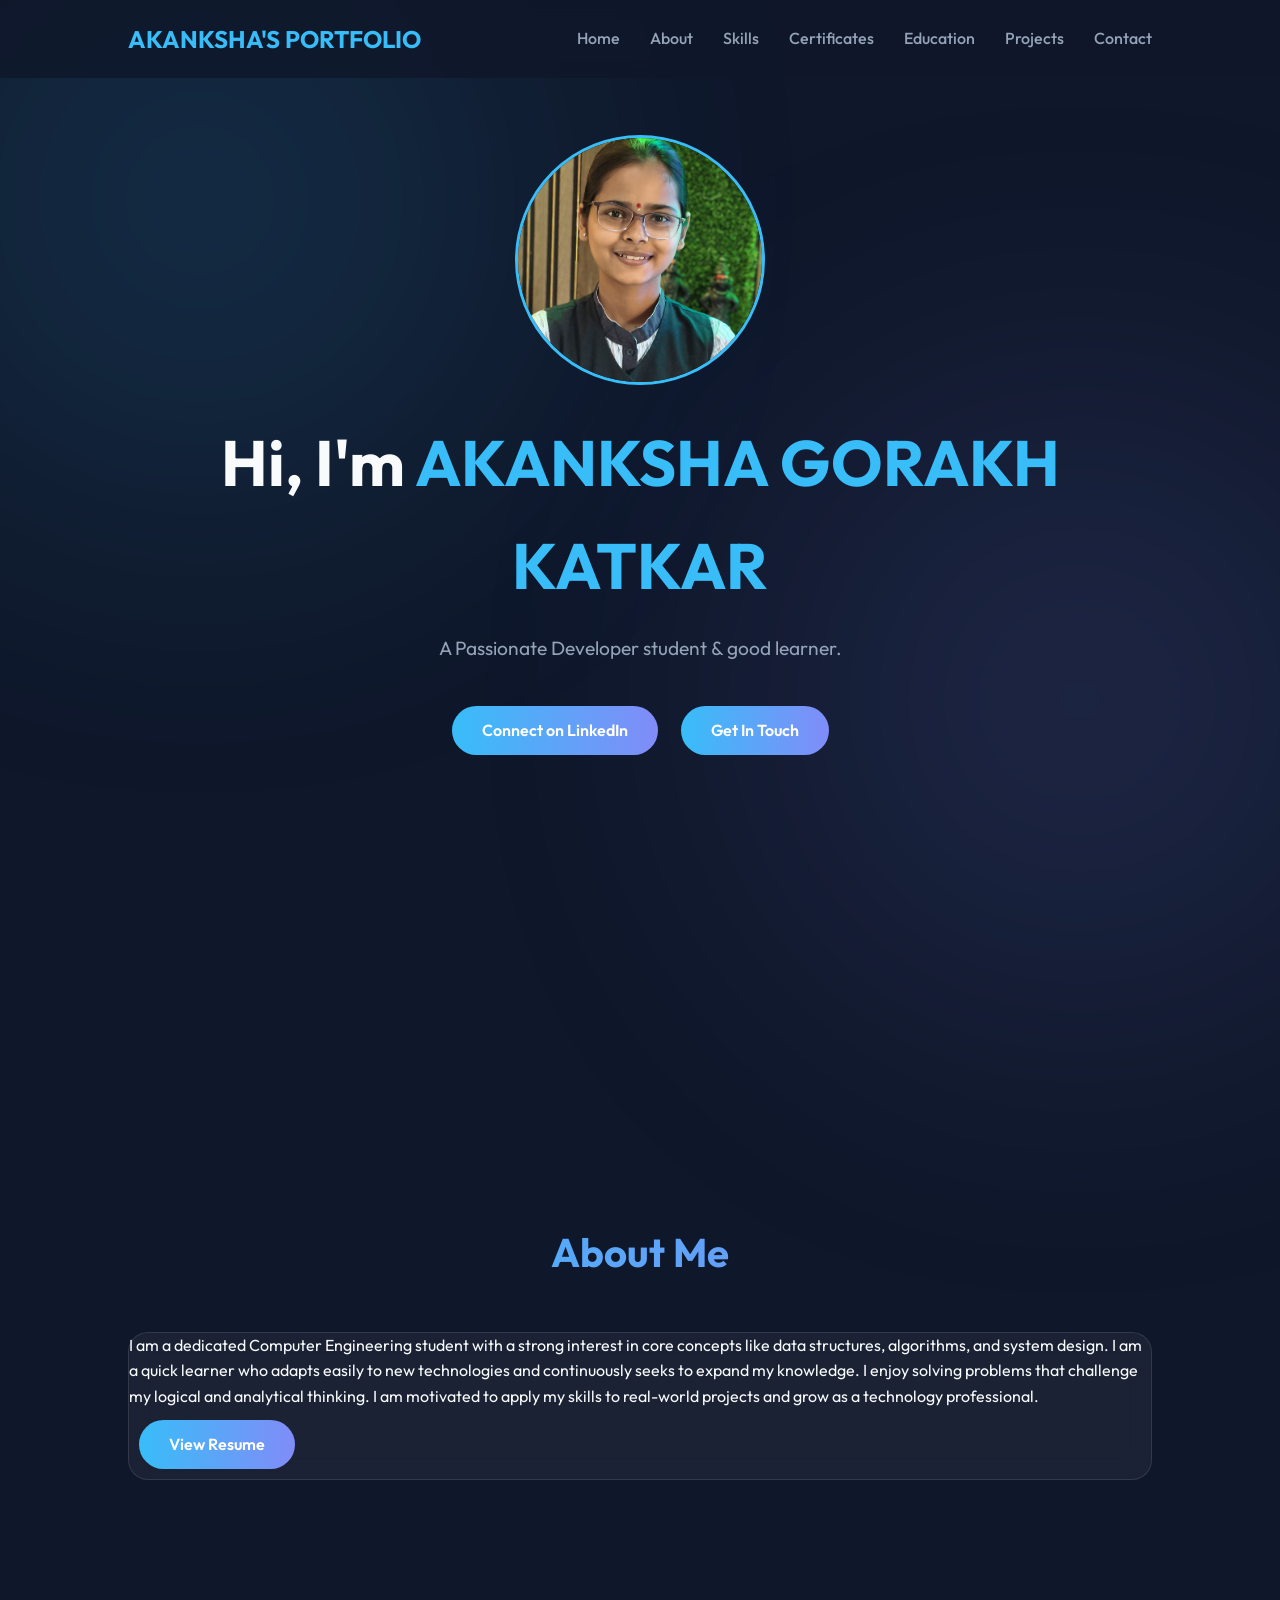
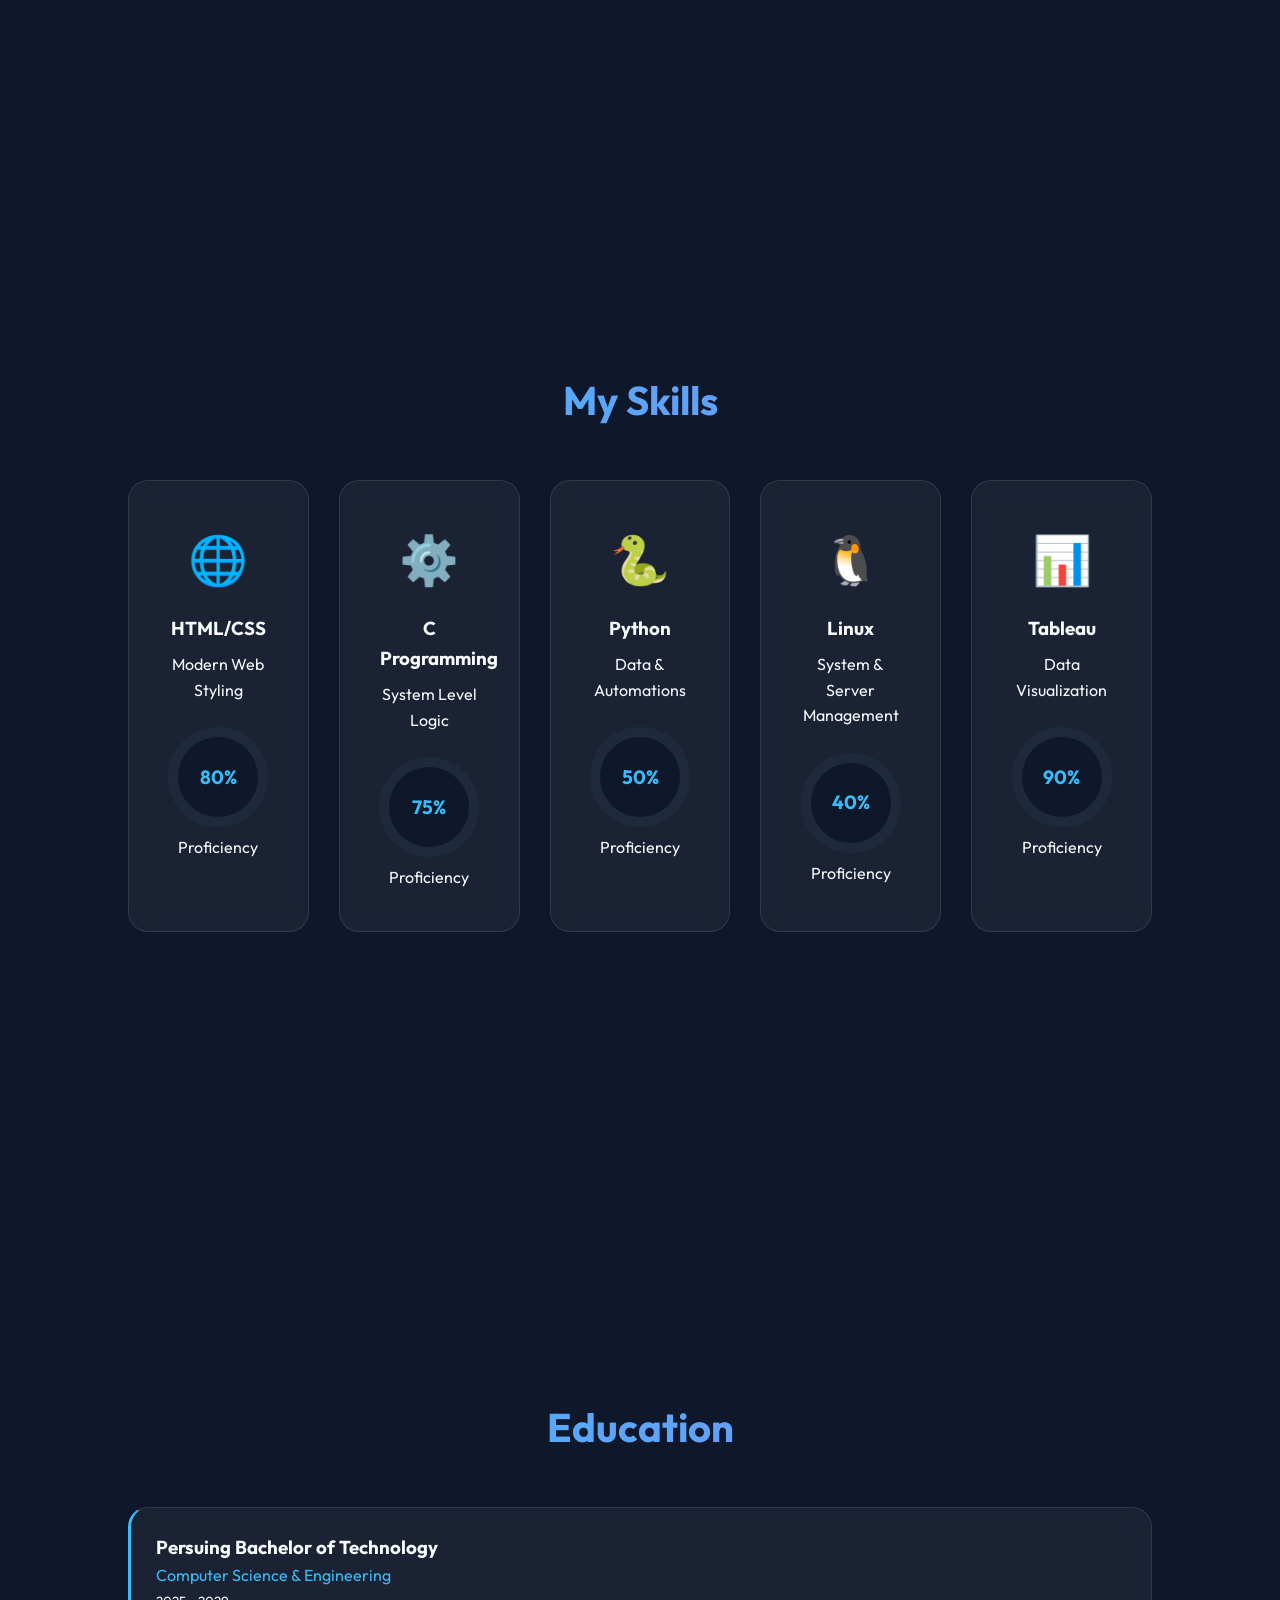
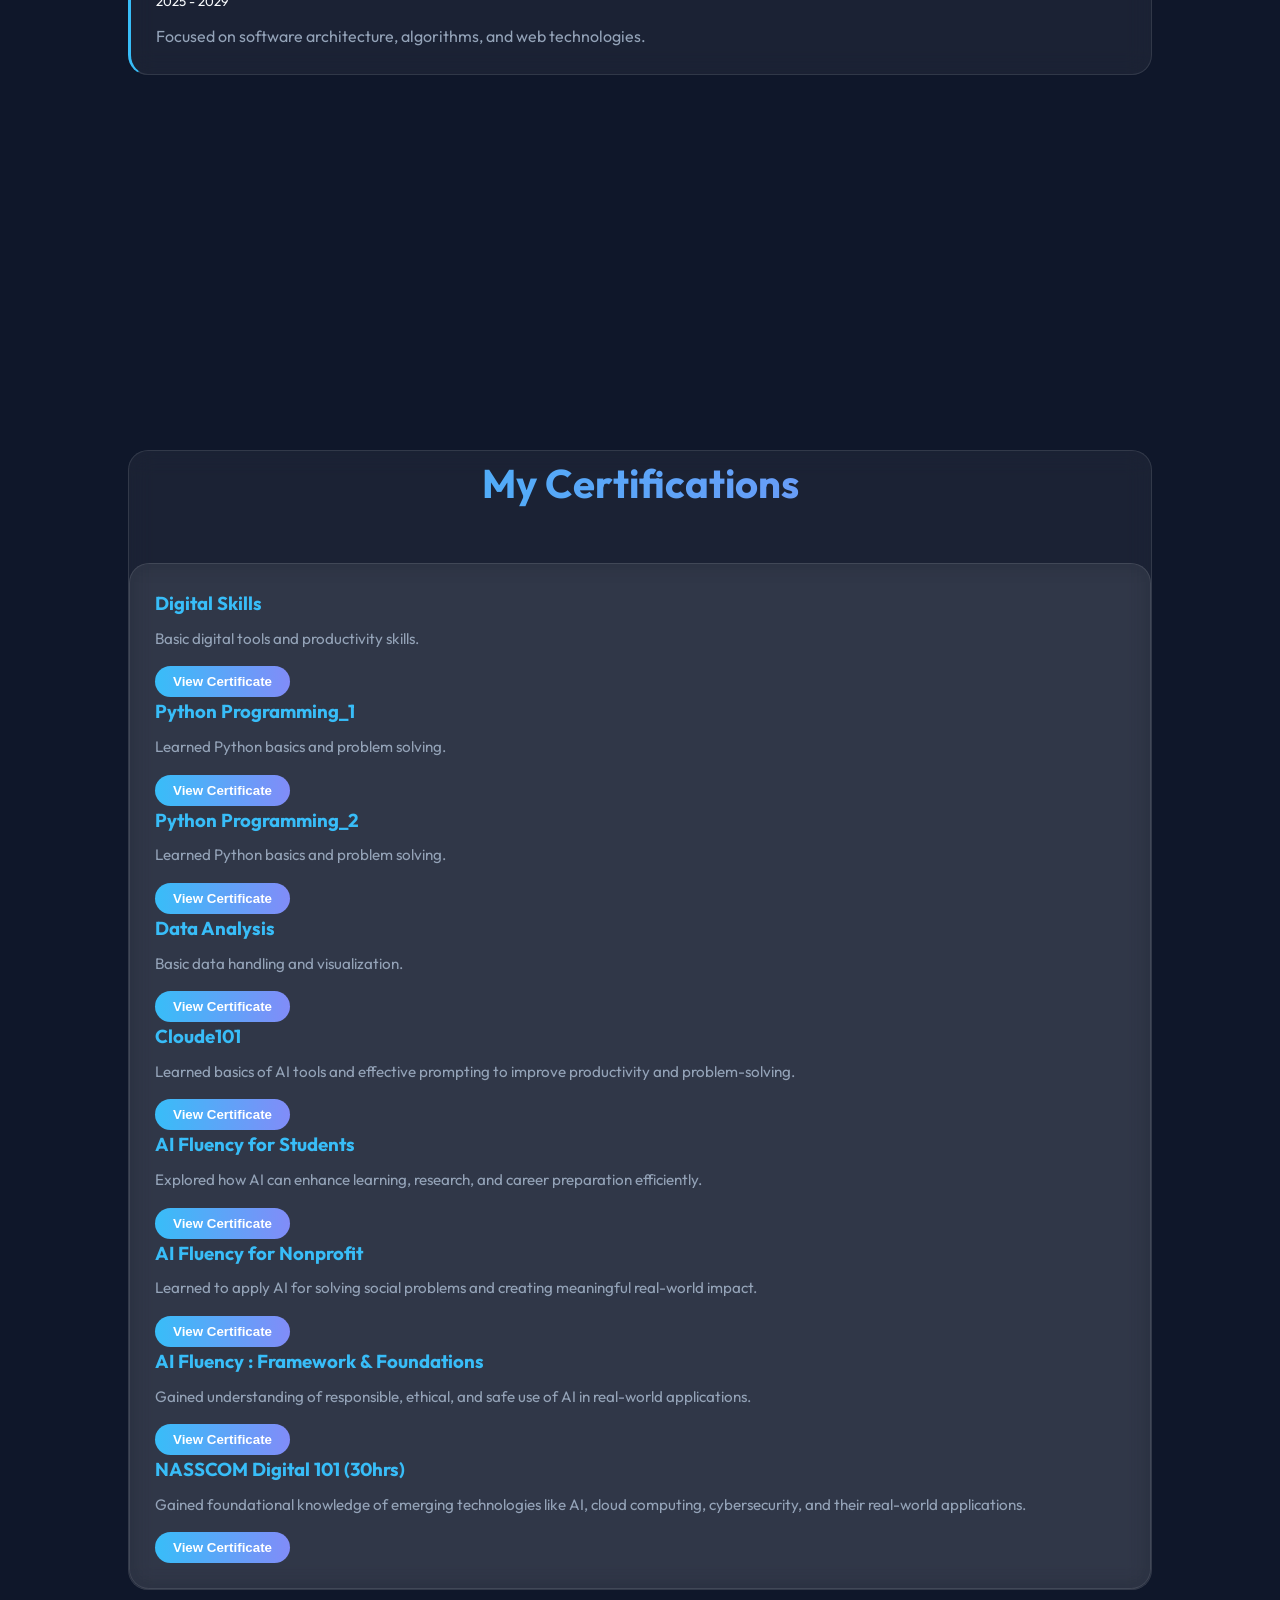
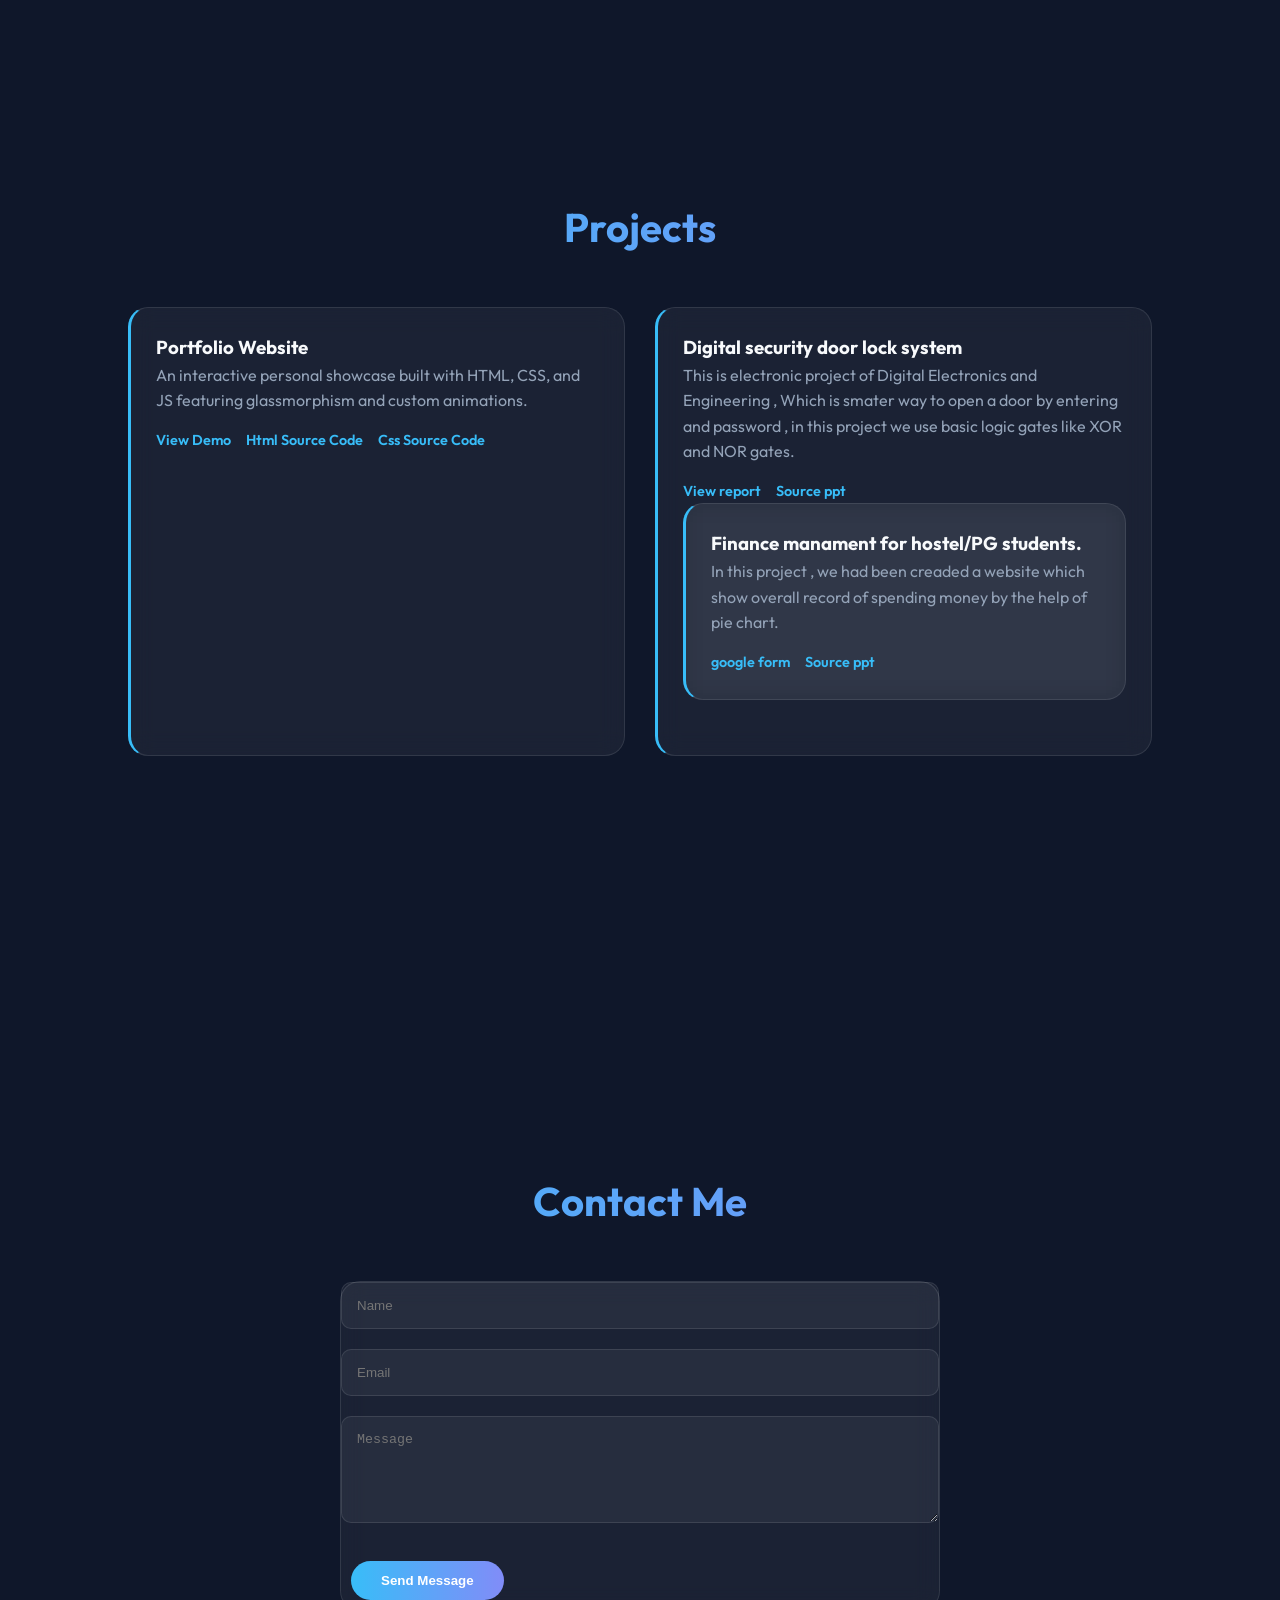
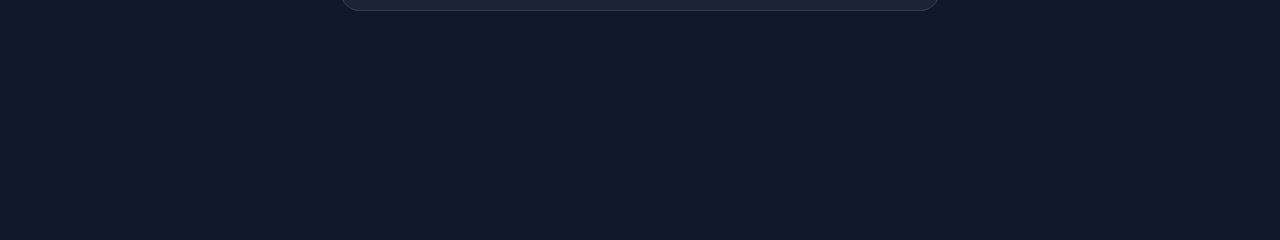
<file: index.html>
<!---Html file(html code.html)-->
<!DOCTYPE html>
<html lang="en">

<head>
    <meta charset="UTF-8">
    <meta name="viewport" content="width=device-width, initial-scale=1.0">
    <title>Akanksha Katkar | Portfolio</title>
    <link rel="stylesheet" href="style.css">
</head>

<body>
    <!---NAVBAR-->
    <nav>
        <div class="logo">AKANKSHA'S PORTFOLIO</div>
        <ul class="nav-links">
            <li><a href="#home">Home</a></li>
            <li><a href="#about">About</a></li>
            <li><a href="#skills">Skills</a></li>
            <li><a herf="#certificates">Certificates</a></li>
            <li><a href="#education">Education</a></li>
            <li><a href="#projects">Projects</a></li>
            <li><a href="#contact">Contact</a></li>
        </ul>
    </nav>
    <!--HOME SECTION-->
    <section id="home" class="hero">
        <div class="hero-content">
            <img src="my profile photo.jpeg" alt="My Profile Image" class="profile-img">
            <h1>Hi, I'm <span>AKANKSHA GORAKH KATKAR</span></h1>
            <p>A Passionate Developer student & good learner.</p>
            <div class="hero-buttons">
                <a href="https://linkedin.com" target="_blank" class="btn">Connect on LinkedIn</a>
                <a href="#contact" class="btn">Get In Touch</a>
           </div>
            
        </div>
    </section>
    <!--ABOUT-->
    <section id="about" class="reveal">
        <h2>About Me</h2>
        <div class="glass list-item">
            <p>I am a dedicated Computer Engineering student with a strong interest in core concepts like data structures, algorithms, and system design. I am a quick learner who adapts easily to new technologies and continuously seeks to expand my knowledge. I enjoy solving problems that challenge my logical and analytical thinking. I am motivated to apply my skills to real-world projects and grow as a technology professional.</p>
                <div class="hero-buttons">
                    <a href="my resume.pdf" download class="btn">View Resume</a>
                </div>

  </div>

        </div>
    </section>
    <!---SKILLS-->
    <section id="skills" class="reveal">
        <h2>My Skills</h2>
        <div class="skills-grid">
        <!-- HTML/CSS -->
        <div class="skill-card glass" style="--target-p: 80">
            <div class="skill-icon">🌐</div>
            <h3>HTML/CSS</h3>
            <p>Modern Web Styling</p>
            <div class="skill-percent">
                <div class="circular-progress">
                    <span class="percent-value">80%</span>
                </div>
                <span>Proficiency</span>
            </div>
        </div>

        <!-- C -->
        <div class="skill-card glass" style="--target-p: 75">
            <div class="skill-icon">⚙️</div>
            <h3>C Programming</h3>
            <p>System Level Logic</p>
            <div class="skill-percent">
                <div class="circular-progress">
                    <span class="percent-value">75%</span>
                </div>
                <span>Proficiency</span>
            </div>
        </div>

        <!-- Python -->
        <div class="skill-card glass" style="--target-p: 50">
            <div class="skill-icon">🐍</div>
            <h3>Python</h3>
            <p>Data & Automations</p>
            <div class="skill-percent">
                <div class="circular-progress">
                    <span class="percent-value">50%</span>
                </div>
                <span>Proficiency</span>
            </div>
        </div>

        <!-- Linux -->
        <div class="skill-card glass" style="--target-p: 40">
            <div class="skill-icon">🐧</div>
            <h3>Linux</h3>
            <p>System & Server Management</p>
            <div class="skill-percent">
                <div class="circular-progress">
                    <span class="percent-value">40%</span>
                </div>
                <span>Proficiency</span>
            </div>
        </div>

        <!-- Tableau -->
        <div class="skill-card glass" style="--target-p: 90">
            <div class="skill-icon">📊</div>
            <h3>Tableau</h3>
            <p>Data Visualization</p>
            <div class="skill-percent">
                <div class="circular-progress">
                    <span class="percent-value">90%</span>
                </div>
                <span>Proficiency</span>
            </div>
        </div>

    </div>
</section>  
            
    <!--EDUCATION-->
    <section id="education" class="reveal">
        <h2>Education</h2>
        <div class="education-item glass">
            <h3>Persuing Bachelor of Technology</h3>
            <p style="color: var(--primary)">Computer Science & Engineering</p>
            <p><small>2025 - 2029</small></p>
            <p style="margin-top: 10px; color: var(--text-dim)">Focused on software architecture, algorithms, and web
                technologies.</p>
        </div>
    </section>
    <!-- CERTIFICATES -->
    <section class="certificates">
        <div class="Certificate-item glass">
        <h2>My Certifications</h2>
        <div class="certificates-grid">
            <div class="certificate-card">

            <!-- Certificate 1 -->
            <div>
                 <h3>Digital Skills</h3>
                <p>Basic digital tools and productivity skills.</p>
                <button onclick="openCert('Nasscomm certificate.png ')">View Certificate</button>
            </div>

            <!-- Certificate 2 -->
    <div>
        <h3>Python Programming_1</h3>
         <p>Learned Python basics and problem solving.</p>
        <button onclick="openCert('python cisco1.png')">View Certificate</button>
    </div>
    <!--Certificate 3-->
    <div>
        <h3>Python Programming_2</h3>
         <p>Learned Python basics and problem solving.</p>
        <button onclick="openCert('python cisco2.png')">View Certificate</button>
    </div>

  <!-- Certificate 4 -->
  <div>
    <h3>Data Analysis</h3>
    <p>Basic data handling and visualization.</p>
    <button onclick="openCert('Infosys certificate.png')">View Certificate</button>
  </div>

  <!-- Certificate 5 -->
  <div>
    <h3>Cloude101</h3>
    <p>Learned basics of AI tools and effective prompting to improve productivity and problem-solving.</p>
    <button onclick="openCert('Cloude1.png')">View Certificate</button>
  </div>

  <!-- Certificate 6 -->
  <div>
    <h3>AI Fluency for Students</h3>
    <p>Explored how AI can enhance learning, research, and career preparation efficiently.</p>
    <button onclick="openCert('cloud2.png')">View Certificate</button>
  </div>

  <!-- Certificate 7 -->
  <div>
    <h3>AI Fluency for Nonprofit</h3>
    <p>Learned to apply AI for solving social problems and creating meaningful real-world impact.</p>
    <button onclick="openCert('Cloud3.png')">View Certificate</button>
  </div>

  <!-- Certificate 8 -->
  <div>
    <h3>AI Fluency : Framework & Foundations</h3>
    <p>Gained understanding of responsible, ethical, and safe use of AI in real-world applications.</p>
    <button onclick="openCert('Cloud4.png')">View Certificate</button>
  </div>

  <!-- Certificate 9 -->
  <div>
    <h3>NASSCOM Digital 101 (30hrs)</h3>
    <p>Gained foundational knowledge of emerging technologies like AI, cloud computing, cybersecurity, and their real-world applications.</p>
    <button onclick="openCert('Nasscomm certificate.png')">View Certificate</button>
  </div>
  </div>
  </div>
  </div>
</section>

<!-- JavaScript -->
<script>
  function openCert(file) {
    window.open(file, '_blank');
  }
</script>

    </div>
</section>
    <!--PROJECTS-->
    <section id="projects" class="reveal">
        <h2>Projects</h2>
        <div class="project-grid">
            <div class="glass project-card">
                <h3>Portfolio Website</h3>
                <p style="color: var(--text-dim)">An interactive personal showcase built with HTML, CSS, and JS
                    featuring glassmorphism and custom animations.</p>
                <div class="project-links">
                    <a href="#">View Demo</a>
                    <a href="index.html">Html Source Code</a>
                    <a href="style.css">Css Source Code</a>
                </div>
            </div>
            <div class="glass project-card">
                <h3>Digital security door lock system </h3>
                <p style="color: var(--text-dim)">This is electronic project of Digital Electronics and Engineering , 
                    Which is smater way to open a door by entering and password ,
                     in this project we use basic logic gates like XOR and NOR gates.</p>
                <div class="project-links">
                    <a href="dee project report final.pdf">View report</a>
                    <a href="dee ppt.pptx">Source ppt</a>
                </div>
                <div class="glass project-card">
                    <h3>Finance manament for hostel/PG students. </h3>
                    <p style="color: var(--text-dim)">In this project , we had been creaded a website which show overall record
                         of spending money by the help of pie chart.</p>
                <div class="project-links">
                    <a href="https://docs.google.com/forms/d/e/1FAIpQLSdOPtZz7IuiVYUVAA48-cYiC3WCjyylxF3tJb9tNg5RmcTD_Q/viewform?usp=header">google form</a>
                    <a href="https://www.canva.com/design/DAHAwRVrwFM/QPSgqw_naO1ppRJrOblZ1w/edit?utm_content=DAHAwRVrwFM&utm_campaign=designshare&utm_medium=link2&utm_source=sharebutton">Source ppt</a>
                </div>
            </div>
        </div>
    </section>
    <!--CONTACT-->
    <section id="contact" class="reveal">
        <h2>Contact Me</h2>
       <form action="https://formspree.io/f/mrerkbnk" method="POST" class="contact-form glass list-item">
        
            <input type="text" name="visitor_name" placeholder="Name" required>
        
            <input type="email" name="_replyto" placeholder="Email" required>
        
            <textarea name="message" placeholder="Message" rows="5" required></textarea>

            <input type="hidden" name="_subject" value="New Portfolio Message!">

            <button type="submit" class="btn">Send Message</button>
        </form>
    </section>

    <script>
        // Scroll Reveal Logic
        const observer = new IntersectionObserver((entries) => {
            entries.forEach(entry => {
                if (entry.isIntersecting) {
                    entry.target.classList.add('active');
                }
            });
        }, { threshold: 0.1 });

        document.querySelectorAll('.reveal').forEach(el => observer.observe(el));
    </script>
</body>

</html>
</file>
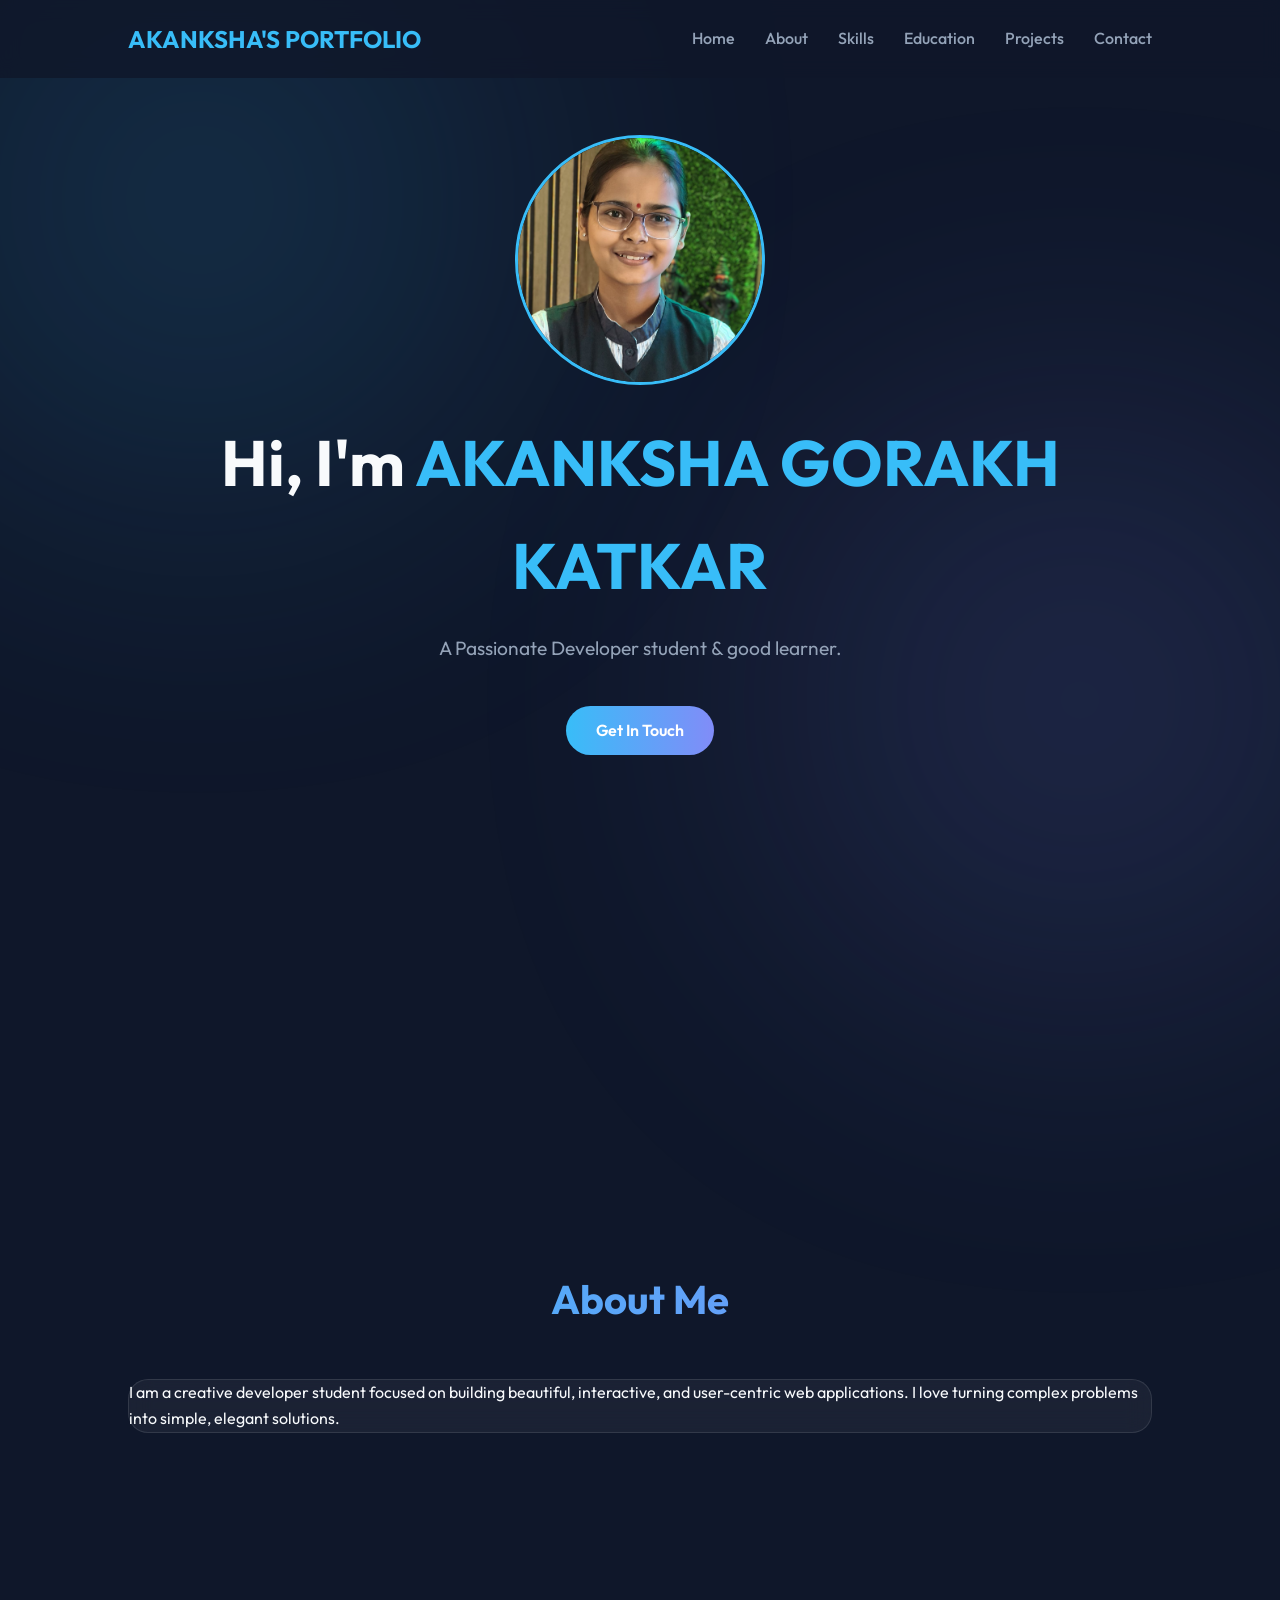
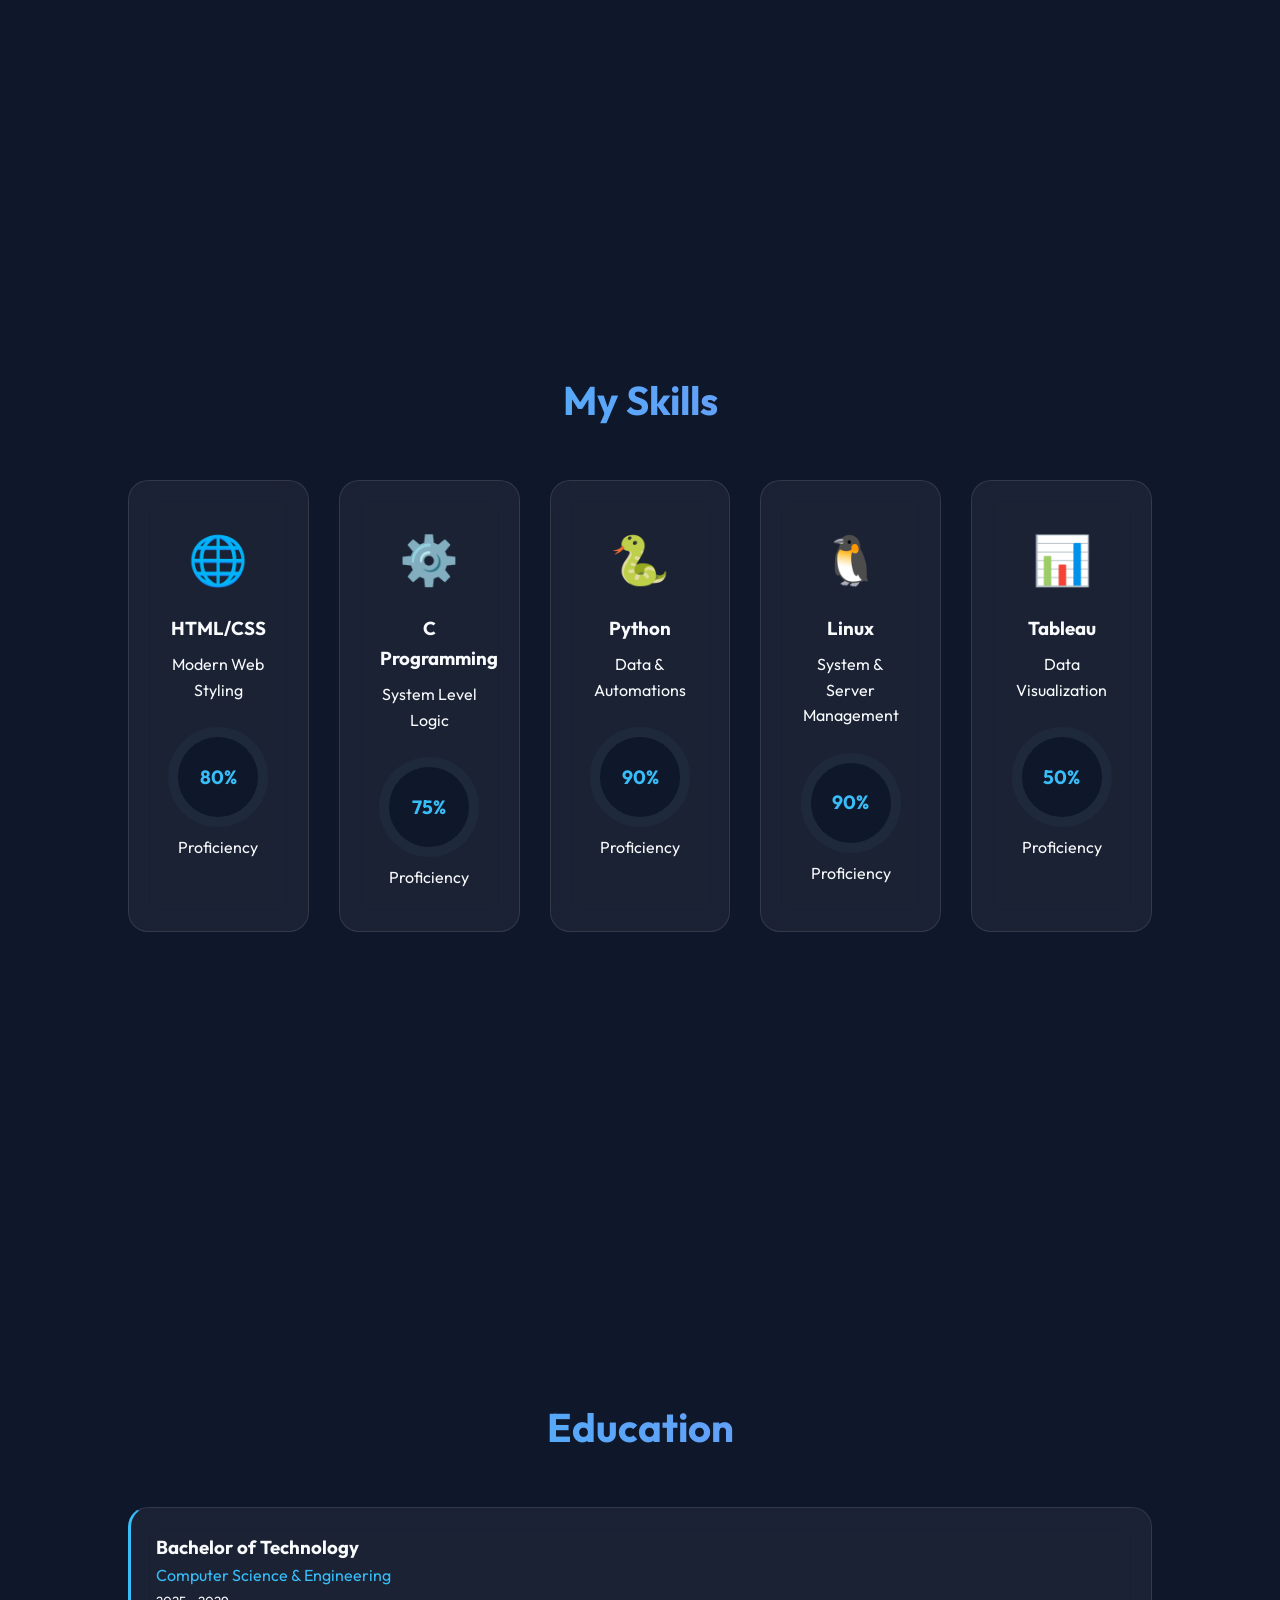
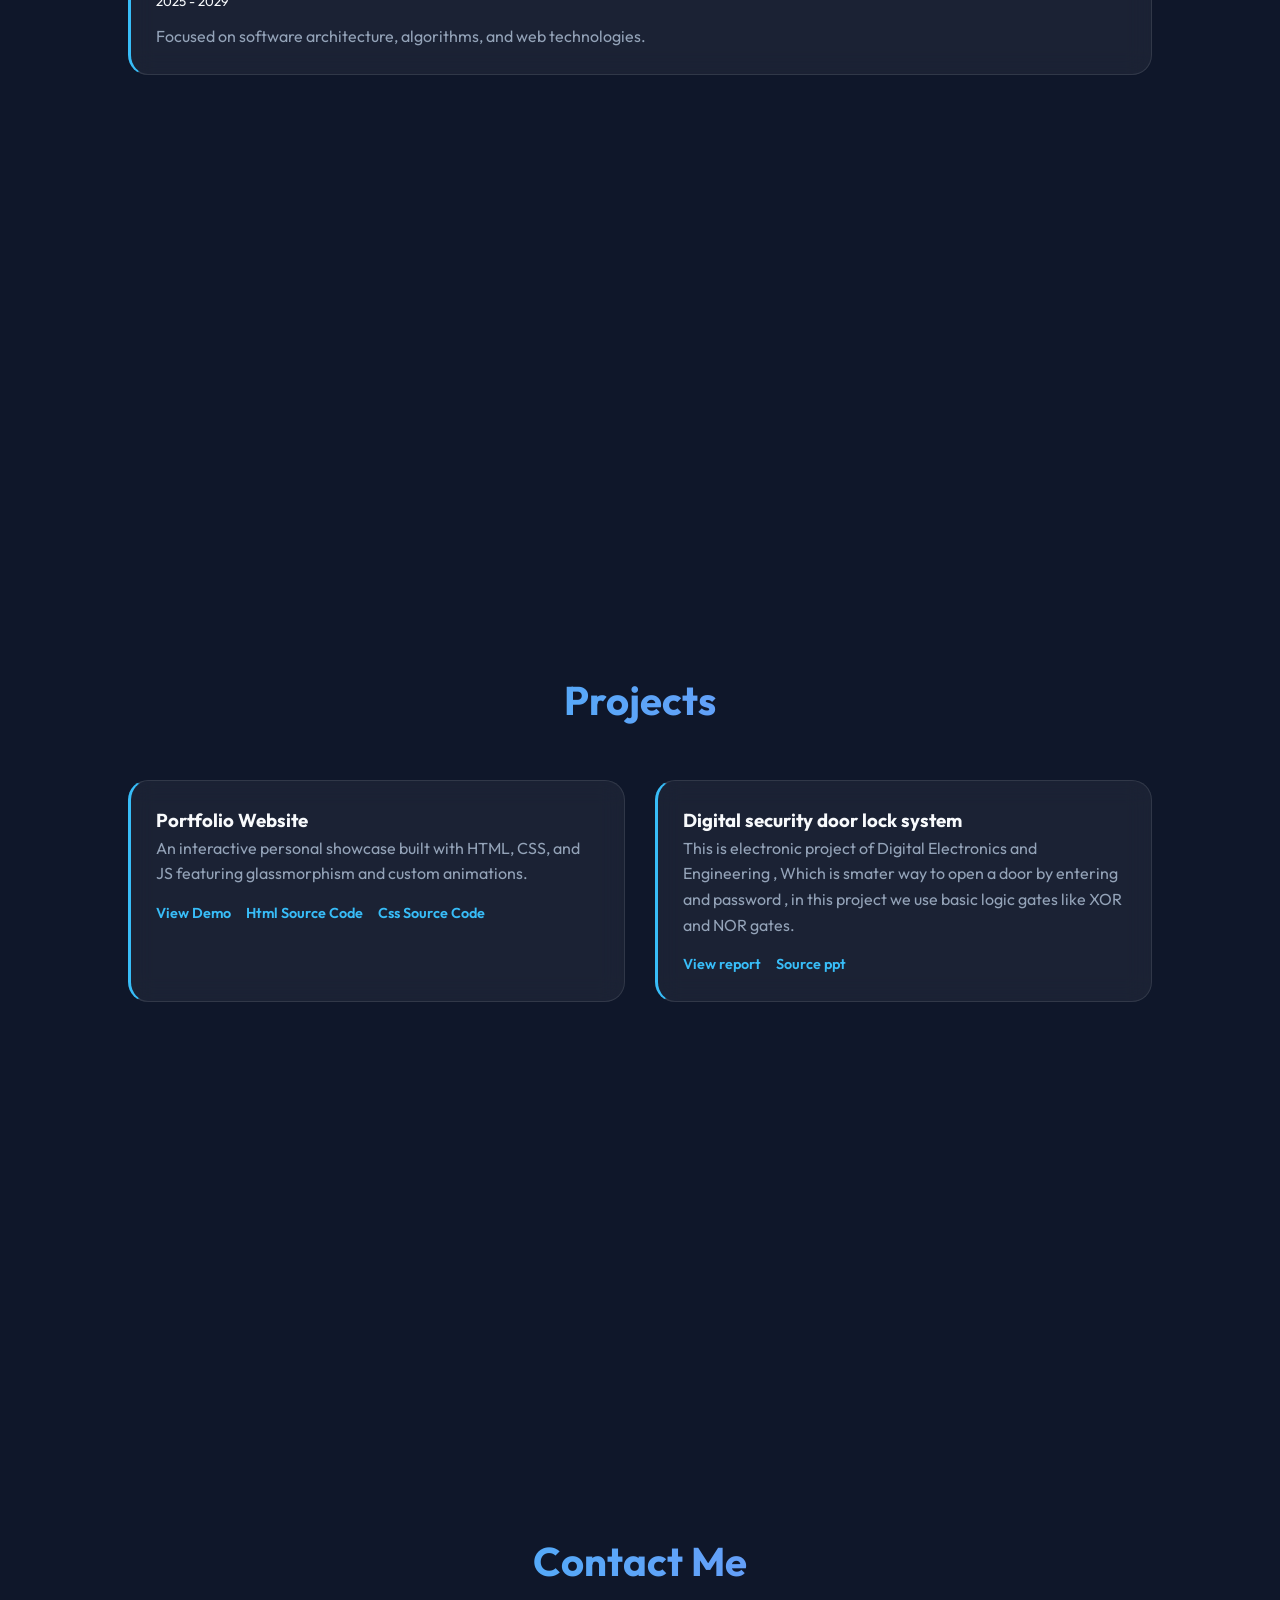
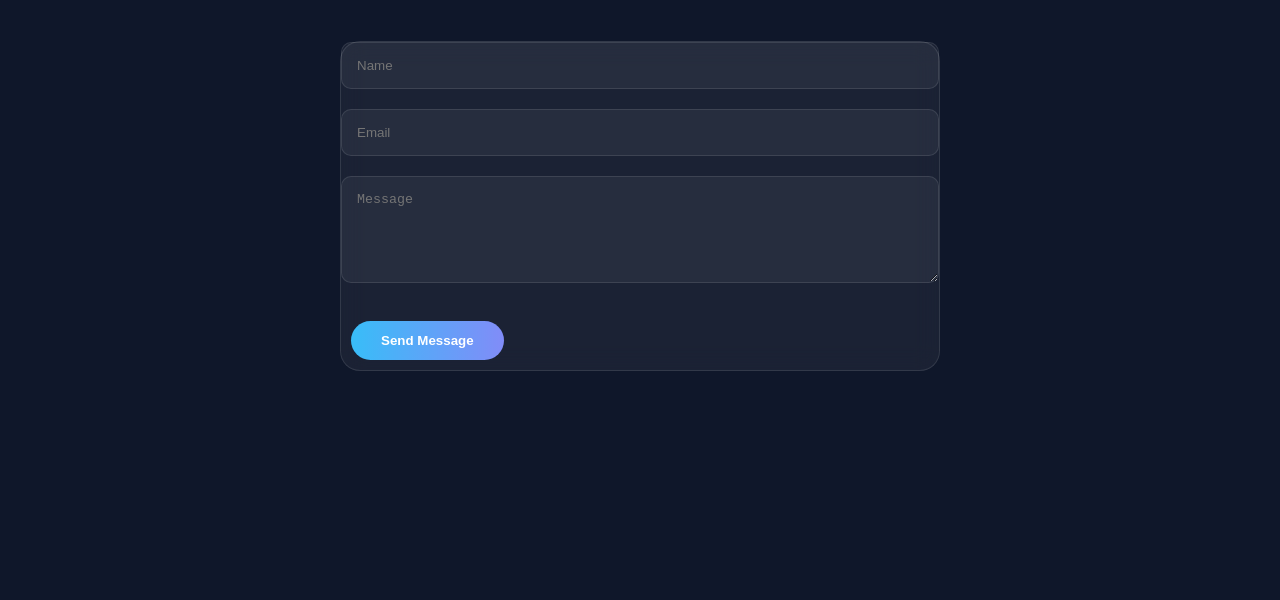
<file: html code.html>
<!DOCTYPE html>
<html lang="en">

<head>
    <meta charset="UTF-8">
    <meta name="viewport" content="width=device-width, initial-scale=1.0">
    <title>Portfolio | Creative Developer</title>
    <link rel="stylesheet" href="style.css">
</head>

<body>

    <nav>
        <div class="logo">AKANKSHA'S PORTFOLIO</div>
        <ul class="nav-links">
            <li><a href="#home">Home</a></li>
            <li><a href="#about">About</a></li>
            <li><a href="#skills">Skills</a></li>
            <li><a href="#education">Education</a></li>
            <li><a href="#projects">Projects</a></li>
            <li><a href="#contact">Contact</a></li>
        </ul>
    </nav>

    <section id="home" class="hero">
        <div class="hero-content">
            <img src="my profile photo.jpeg" alt="My Profile Image" class="profile-img">
            <h1>Hi, I'm <span>AKANKSHA GORAKH KATKAR</span></h1>
            <p>A Passionate Developer student & good learner.</p>
            <a href="#contact" class="btn">Get In Touch</a>
        </div>
    </section>

    <section id="about" class="reveal">
        <h2>About Me</h2>
        <div class="glass list-item">
            <p>I am a creative developer student focused on building beautiful, interactive, and user-centric web applications.
                I love turning complex problems into simple, elegant solutions.</p>
        </div>
    </section>

    <section id="skills" class="reveal">
        <h2>My Skills</h2>
        <div class="skills-grid">
        <!-- HTML/CSS -->
        <div class="skill-card glass" style="--target-p: 80">
            <div class="skill-icon">🌐</div>
            <h3>HTML/CSS</h3>
            <p>Modern Web Styling</p>
            <div class="skill-percent">
                <div class="circular-progress">
                    <span class="percent-value">80%</span>
                </div>
                <span>Proficiency</span>
            </div>
        </div>

        <!-- C -->
        <div class="skill-card glass" style="--target-p: 75">
            <div class="skill-icon">⚙️</div>
            <h3>C Programming</h3>
            <p>System Level Logic</p>
            <div class="skill-percent">
                <div class="circular-progress">
                    <span class="percent-value">75%</span>
                </div>
                <span>Proficiency</span>
            </div>
        </div>

        <!-- Python -->
        <div class="skill-card glass" style="--target-p: 90">
            <div class="skill-icon">🐍</div>
            <h3>Python</h3>
            <p>Data & Automations</p>
            <div class="skill-percent">
                <div class="circular-progress">
                    <span class="percent-value">90%</span>
                </div>
                <span>Proficiency</span>
            </div>
        </div>

        <!-- Linux -->
        <div class="skill-card glass" style="--target-p: 90">
            <div class="skill-icon">🐧</div>
            <h3>Linux</h3>
            <p>System & Server Management</p>
            <div class="skill-percent">
                <div class="circular-progress">
                    <span class="percent-value">90%</span>
                </div>
                <span>Proficiency</span>
            </div>
        </div>

        <!-- Tableau -->
        <div class="skill-card glass" style="--target-p: 50">
            <div class="skill-icon">📊</div>
            <h3>Tableau</h3>
            <p>Data Visualization</p>
            <div class="skill-percent">
                <div class="circular-progress">
                    <span class="percent-value">50%</span>
                </div>
                <span>Proficiency</span>
            </div>
        </div>

    </div>
</section>  
            

    <section id="education" class="reveal">
        <h2>Education</h2>
        <div class="education-item glass">
            <h3>Bachelor of Technology</h3>
            <p style="color: var(--primary)">Computer Science & Engineering</p>
            <p><small>2025 - 2029</small></p>
            <p style="margin-top: 10px; color: var(--text-dim)">Focused on software architecture, algorithms, and web
                technologies.</p>
        </div>
    </section>

    <section id="projects" class="reveal">
        <h2>Projects</h2>
        <div class="project-grid">
            <div class="glass project-card">
                <h3>Portfolio Website</h3>
                <p style="color: var(--text-dim)">An interactive personal showcase built with HTML, CSS, and JS
                    featuring glassmorphism and custom animations.</p>
                <div class="project-links">
                    <a href="#">View Demo</a>
                    <a href="index.html">Html Source Code</a>
                    <a href="style.css">Css Source Code</a>
                </div>
            </div>
            <div class="glass project-card">
                <h3>Digital security door lock system </h3>
                <p style="color: var(--text-dim)">This is electronic project of Digital Electronics and Engineering , 
                    Which is smater way to open a door by entering and password ,
                     in this project we use basic logic gates like XOR and NOR gates.</p>
                <div class="project-links">
                    <a href="dee project report final.pdf">View report</a>
                    <a href="dee ppt.pptx">Source ppt</a>
                </div>
            </div>
        </div>
    </section>

    <section id="contact" class="reveal">
        <h2>Contact Me</h2>
        <div class="contact-form glass list-item">
            <input type="text" placeholder="Name">
            <input type="email" placeholder="Email">
            <textarea placeholder="Message" rows="5"></textarea>
            <button class="btn">Send Message</button>
        </div>
    </section>

    <script>
        // Scroll Reveal Logic
        const observer = new IntersectionObserver((entries) => {
            entries.forEach(entry => {
                if (entry.isIntersecting) {
                    entry.target.classList.add('active');
                }
            });
        }, { threshold: 0.1 });

        document.querySelectorAll('.reveal').forEach(el => observer.observe(el));
    </script>
</body>

</html>
</file>
<file: style.css>
@import url('https://fonts.googleapis.com/css2?family=Outfit:wght@300;400;600;700&display=swap');

@property --p {
    syntax: '<number>';
    inherits: false;
    initial-value: 0;
}

:root {
    --bg-dark: #0f172a;
    --bg-card: rgba(255, 255, 255, 0.05);
    --primary: #38bdf8;
    --secondary: #818cf8;
    --text-main: #f8fafc;
    --text-dim: #94a3b8;
    --glass-border: rgba(255, 255, 255, 0.1);
    --transition: all 0.3s cubic-bezier(0.4, 0, 0.2, 1);
}

* {
    margin: 0;
    padding: 0;
    box-sizing: border-box;
}

body {
    font-family: 'Outfit', sans-serif;
    background-color: var(--bg-dark);
    color: var(--text-main);
    line-height: 1.6;
    overflow-x: hidden;
    position: relative;
}

/* Background Glows */
body::before,
body::after {
    content: "";
    position: fixed;
    width: 600px;
    height: 600px;
    border-radius: 50%;
    z-index: -1;
    filter: blur(150px);
    opacity: 0.15;
    animation: moveGlow 20s infinite alternate;
}

body::before {
    background: var(--primary);
    top: -100px;
    left: -100px;
}

body::after {
    background: var(--secondary);
    bottom: -100px;
    right: -100px;
    animation-delay: -5s;
}

@keyframes moveGlow {
    0% {
        transform: translate(0, 0);
    }

    100% {
        transform: translate(100px, 100px);
    }
}

/* Scroll Reveal */
.reveal {
    opacity: 0;
    transform: translateY(30px);
    transition: all 0.8s ease-out;
}

.reveal.active {
    opacity: 1;
    transform: translateY(0);
}

/* Glassmorphism utility */
.glass {
    background: var(--bg-card);
    backdrop-filter: blur(12px);
    -webkit-backdrop-filter: blur(12px);
    border: 1px solid var(--glass-border);
    border-radius: 20px;
}

section {
    padding: 50px 10%;
    min-height: 100vh;
    display: flex;
    flex-direction: column;
    justify-content: center;
}

h2 {
    font-size: 2.5rem;
    margin-bottom: 3rem;
    text-align: center;
    background: linear-gradient(to right, var(--primary), var(--secondary));
    -webkit-background-clip: text;
    -webkit-text-fill-color: transparent;
}

/* Navbar */
nav {
    position: fixed;
    top: 0;
    width: 100%;
    padding: 20px 10%;
    display: flex;
    justify-content: space-between;
    align-items: center;
    z-index: 1000;
    background: rgba(15, 23, 42, 0.8);
    backdrop-filter: blur(10px);
}

.logo {
    font-size: 1.5rem;
    font-weight: 700;
    color: var(--primary);
}

.nav-links {
    display: flex;
    gap: 30px;
    list-style: none;
}

.nav-links a {
    text-decoration: none;
    color: var(--text-dim);
    font-weight: 500;
    transition: var(--transition);
}

.nav-links a:hover {
    color: var(--primary);
}

/* Hero Section */
.hero {
    text-align: center;
}
.profile-img {
    width: 250px;
    height: 250px;
    border-radius: 50%;
    object-fit: cover;
    margin-bottom: 20px;
    border: 3px solid #38bdf8;
}

.hero h1 {
    font-size: 4rem;
    margin-bottom: 1rem;
}

.hero h1 span {
    color: var(--primary);
}

.hero p {
    font-size: 1.2rem;
    color: var(--text-dim);
    margin-bottom: 2rem;
}
.btn {
    display: inline-block;
    margin: 10px;
    padding: 10px 20px;
    background: #38bdf8;
    color: black;
    text-decoration: none;
    border-radius: 5px;
}

/* Skills Cards */
.skills-grid {
    display: grid;
    grid-template-columns: repeat(auto-fit, minmax(50px, 1fr));
    gap: 30px;
}

.skill-card {
    padding: 40px;
    text-align: center;
    cursor: pointer;
    transition: var(--transition);
    position: relative;
    overflow: hidden;
}

.skill-card:hover {
    transform: translateY(-10px);
    border-color: var(--primary);
}

.skill-icon {
    font-size: 3rem;
    margin-bottom: 1rem;
}

.skill-card h3 {
    margin-bottom: 0.5rem;
}

.skill-percent {
    margin-top: 1.5rem;
    display: flex;
    flex-direction: column;
    align-items: center;
    justify-content: center;
    transition: var(--transition);
}

.circular-progress {
    width: 100px;
    height: 100px;
    border-radius: 50%;
    background: conic-gradient(var(--primary) calc(var(--p) * 1%), #1e293b 0);
    display: flex;
    align-items: center;
    justify-content: center;
    margin-bottom: 0.5rem;
    position: relative;
    transition: --p 1s ease-in-out;
}

.skill-card:hover .circular-progress {
    --p: var(--target-p);
}

.circular-progress::before {
    content: "";
    position: absolute;
    width: 80px;
    height: 80px;
    border-radius: 50%;
    background-color: var(--bg-dark);
}

.percent-value {
    position: relative;
    font-size: 1.2rem;
    font-weight: 700;
    color: var(--primary);
}

/* Education & Projects - Refined Styling */
.education-item,
.project-card {
    border-left: 3px solid var(--primary);
    padding: 25px;
    margin-bottom: 30px;
    transition: var(--transition);
}

.education-item:hover,
.project-card:hover {
    background: rgba(255, 255, 255, 0.08);
    border-left-width: 5px;
}

.project-grid {
    display: grid;
    grid-template-columns: repeat(auto-fit, minmax(300px, 1fr));
    gap: 30px;
}

.project-links {
    margin-top: 15px;
    display: flex;
    gap: 15px;
}

.project-links a {
    color: var(--primary);
    text-decoration: none;
    font-size: 0.9rem;
    font-weight: 600;
}
/* CERTIFICATES SECTION */
.certificates {
  padding: 50px 10%;
  text-align: center;
}

/* TITLE (same gradient as other headings) */
.certificates h2 {
  font-size: 2.5rem;
  margin-bottom: 3rem;
  background: linear-gradient(to right, var(--primary), var(--secondary));
  -webkit-background-clip: text;
  -webkit-text-fill-color: transparent;
}

/* GRID */
.certificates-grid {
  display: grid;
  grid-template-columns: repeat(auto-fit, minmax(250px, 1fr));
  gap: 30px;
}

/* CARD (same glass style as others) */
.certificate-card {
  padding: 25px;
  border-radius: 20px;
  text-align: left;
  transition: var(--transition);

  /* MATCHING YOUR GLASS THEME */
  background: var(--bg-card);
  backdrop-filter: blur(12px);
  border: 1px solid var(--glass-border);
}

/* HOVER EFFECT */
.certificate-card:hover {
  transform: translateY(-8px);
  border-color: var(--primary);
  background: rgba(255, 255, 255, 0.08);
}

/* HEADINGS */
.certificate-card h3 {
  margin-bottom: 8px;
  color: var(--primary);
}

/* DESCRIPTION */
.certificate-card p {
  margin-bottom: 15px;
  color: var(--text-dim);
  font-size: 0.95rem;
}

/* BUTTON (MATCH YOUR GLOBAL BUTTON STYLE) */
.certificate-card button {
  padding: 8px 18px;
  border: none;
  border-radius: 20px;
  cursor: pointer;
  font-weight: 600;

  /* SAME GRADIENT BUTTON */
  background: linear-gradient(to right, var(--primary), var(--secondary));
  color: #fff;

  transition: var(--transition);
}

/* BUTTON HOVER */
.certificate-card button:hover {
  transform: scale(1.05);
  opacity: 0.9;
}

.contact-form {
    max-width: 600px;
    margin: 0 auto;
    width: 100%;
}

.contact-form input,
.contact-form textarea {
    width: 100%;
    padding: 15px;
    margin-bottom: 20px;
    background: var(--bg-card);
    border: 1px solid var(--glass-border);
    border-radius: 10px;
    color: #199ce2;
    outline: none;
}

.btn {
    padding: 12px 30px;
    background: linear-gradient(to right, var(--primary), var(--secondary));
    border: none;
    border-radius: 30px;
    color: #fff;
    font-weight: 600;
    cursor: pointer;
    transition: var(--transition);
}

.btn:hover {
    opacity: 0.9;
    transform: scale(1.05);
}
</file>
